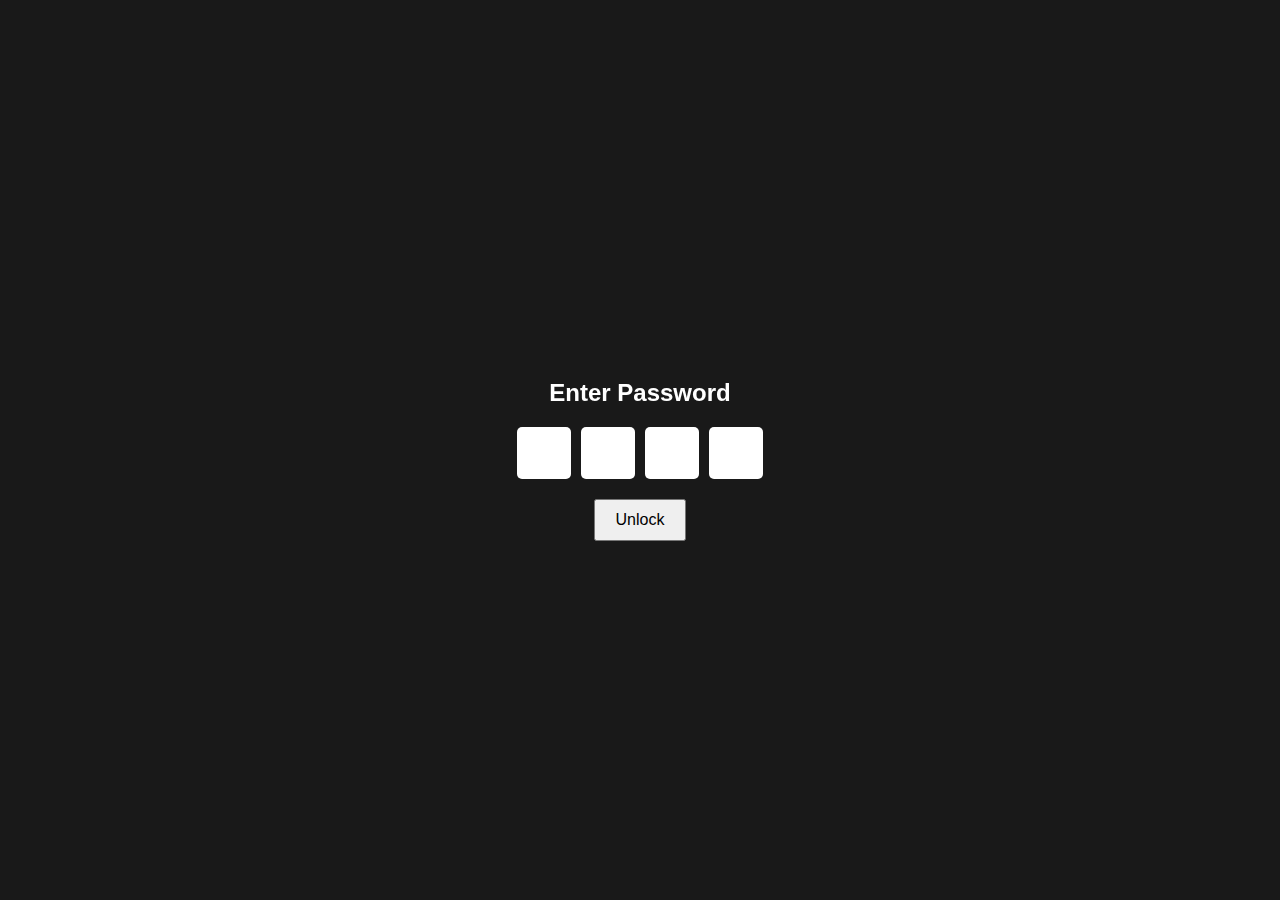
<file: test.html>
<!DOCTYPE html>
<html lang="en">
<head>
  <meta charset="UTF-8">
  <title>Password Overlay</title>
  <style>
    body {
      margin: 0;
      font-family: Arial, sans-serif;
    }

    /* Overlay */
    #overlay {
      position: fixed;
      top: 0; left: 0;
      width: 100%; height: 100%;
      background: rgba(0,0,0,0.9);
      display: flex;
      justify-content: center;
      align-items: center;
      flex-direction: column;
      color: white;
      z-index: 9999;
    }

    .inputs {
      display: flex;
      gap: 10px;
    }

    .inputs input {
      width: 50px;
      height: 50px;
      text-align: center;
      font-size: 24px;
      border: none;
      border-radius: 5px;
    }

    button {
      margin-top: 20px;
      padding: 10px 20px;
      font-size: 16px;
      cursor: pointer;
    }

    #main-content {
      display: none;
      padding: 20px;
    }
  </style>
</head>
<body>

<div id="overlay">
  <h2>Enter Password</h2>
  <div class="inputs">
    <input type="password" maxlength="1" />
    <input type="password" maxlength="1" />
    <input type="password" maxlength="1" />
    <input type="password" maxlength="1" />
  </div>
  <button id="unlock">Unlock</button>
</div>

<div id="main-content">
  <h1>Welcome to the Main Site 🎉</h1>
  <p>This is your protected content.</p>
</div>

<script>
  const inputs = document.querySelectorAll('.pass-digits input');
  const unlockBtn = document.getElementById('enter-pass-btn');
  const overlay = document.getElementById('page-overlay');

  // Define your easy password
  const correctPassword = "turtle";

  // Auto move to next input
  inputs.forEach((input, index) => {
    input.addEventListener('input', () => {
      if (input.value.length === 1 && index < inputs.length - 1) {
        inputs[index + 1].focus();
      }
    });

    // Allow backspace to go to previous field
    input.addEventListener('keydown', (e) => {
      if (e.key === "Backspace" && input.value === "" && index > 0) {
        inputs[index - 1].focus();
      }
    });
  });

  // Unlock button
  unlockBtn.addEventListener('click', () => {
    let enteredPassword = "";
    inputs.forEach(input => {
      enteredPassword += input.value;
    });

    if (enteredPassword === correctPassword) {
      overlay.style.display = "none";
      mainContent.style.display = "block";
    } else {
      alert("Incorrect password. Try again!");
      inputs.forEach(input => input.value = ""); // clear inputs
      inputs[0].focus();
    }
  });
</script>

</body>
</html>
</file>
